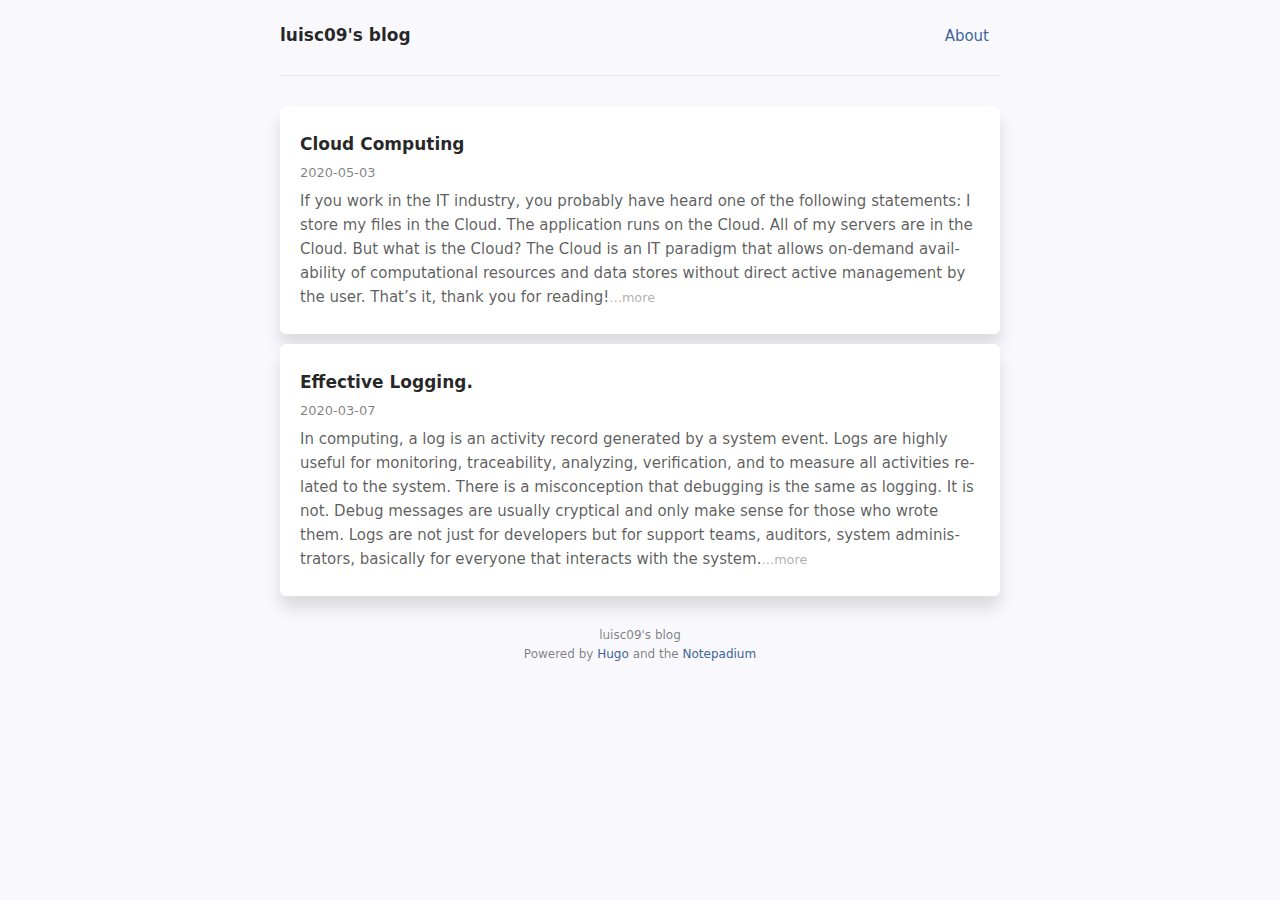
<file: index.html>
<!DOCTYPE html>
<html lang="en"><meta charset="utf-8"><meta name="generator" content="Hugo 0.69.2" /><meta name="viewport" content="width=device-width,initial-scale=1,viewport-fit=cover">
<meta name="color-scheme" content="light dark">
<meta name="supported-color-schemes" content="light dark"><title>luisc09&#39;s blog</title><link rel="stylesheet" href="/css/core.min.358edfdf6c9b3c5c47a7bae800bb6489aa815083d4acb85fbd42b348b951641ec4c915c4804bfb088b33f7e7358268c8.css" integrity="sha384-NY7f32ybPFxHp7roALtkiaqBUIPUrLhfvUKzSLlRZB7EyRXEgEv7CIsz9&#43;c1gmjI"><link rel="alternate" type="application/rss+xml" href="/index.xml" title="luisc09's blog" /><body>
    <div class="base-body"><section id="header" class="site header">
    <div class="header wrap"><span class="header left-side"><a class="site home" href="/"><span class="site name">luisc09's blog</span></a></span>
        <span class="header right-side"><div class="nav wrap"><nav class="nav"><a class="nav item" href="/about/">About</a></nav></div></span></div></section><div id="content"><ul class="note list"><li class="item"><a class="note" href="/post/cloud-computing/">
            <p class="note title">Cloud Computing</p><p class="note date">2020-05-03</p><p class="note content">If you work in the IT industry, you probably have heard one of the following statements:
 I store my files in the Cloud. The application runs on the Cloud. All of my servers are in the Cloud.  But what is the Cloud?
The Cloud is an IT paradigm that allows on-demand availability of computational resources and data stores without direct active management by the user.
That&rsquo;s it, thank you for reading!<span class="mldr">&mldr;more</span></p></a></li><li class="item"><a class="note" href="/post/effective-logging/">
            <p class="note title">Effective Logging.</p><p class="note date">2020-03-07</p><p class="note content">In computing, a log is an activity record generated by a system event. Logs are highly useful for monitoring, traceability, analyzing, verification, and to measure all activities related to the system.
There is a misconception that debugging is the same as logging. It is not. Debug messages are usually cryptical and only make sense for those who wrote them. Logs are not just for developers but for support teams, auditors, system administrators, basically for everyone that interacts with the system.<span class="mldr">&mldr;more</span></p></a></li></ul></div><section id="footer" class="footer"><div class="footer-wrap">
    <p class="copyright">luisc09's blog</p>
    <p class="powerby"><span>Powered by </span><a href="https://gohugo.io" 
        target="_blank">Hugo</a><span> and the </span><a href="https://themes.gohugo.io/hugo-notepadium/" 
        target="_blank">Notepadium</a></p>
</div></section></div>
</body>

</html>
</file>
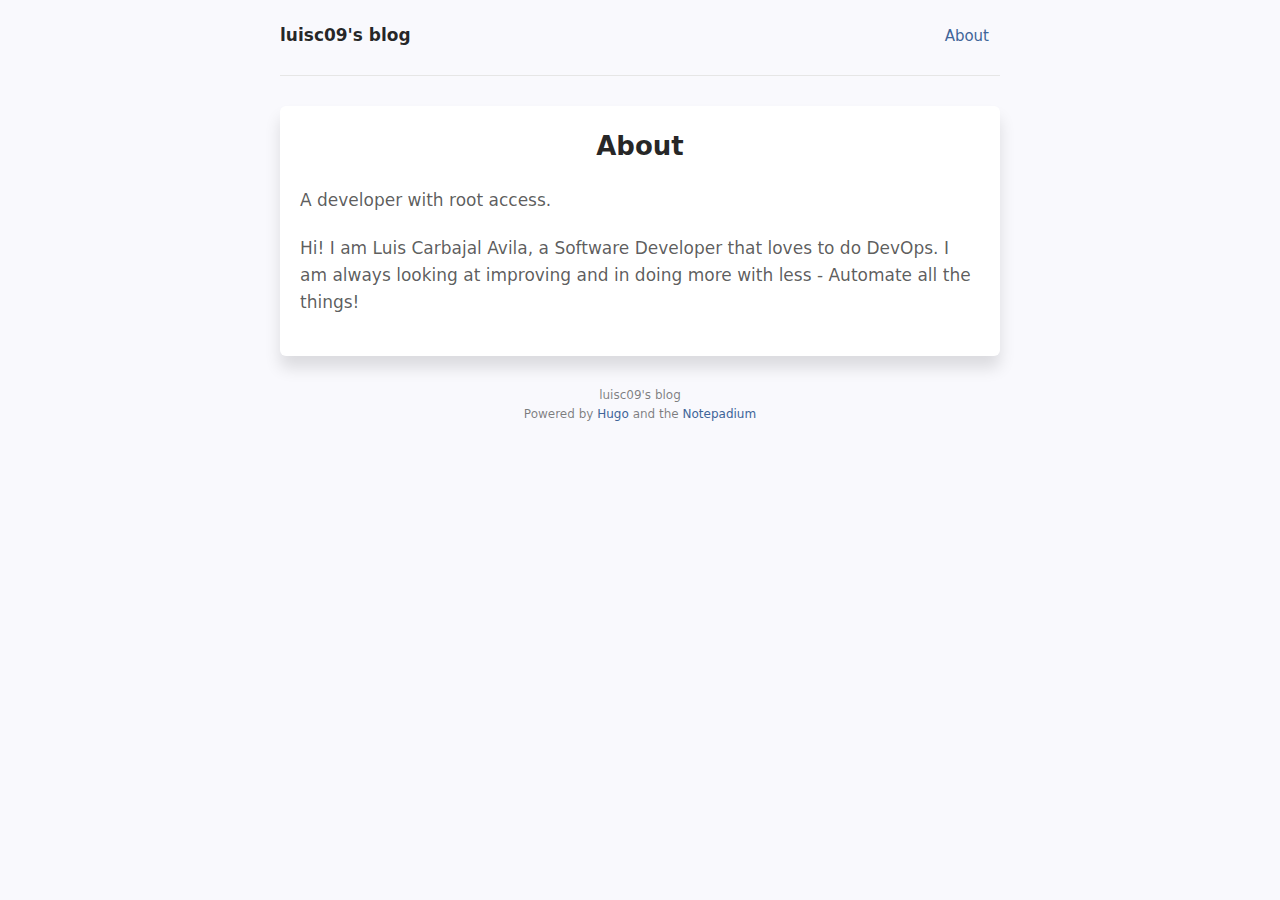
<file: about/index.html>
<!DOCTYPE html>
<html lang="en"><meta charset="utf-8"><meta name="generator" content="Hugo 0.69.2" /><meta name="viewport" content="width=device-width,initial-scale=1,viewport-fit=cover">
<meta name="color-scheme" content="light dark">
<meta name="supported-color-schemes" content="light dark"><title>About&nbsp;&ndash;&nbsp;luisc09&#39;s blog</title><link rel="stylesheet" href="/css/core.min.358edfdf6c9b3c5c47a7bae800bb6489aa815083d4acb85fbd42b348b951641ec4c915c4804bfb088b33f7e7358268c8.css" integrity="sha384-NY7f32ybPFxHp7roALtkiaqBUIPUrLhfvUKzSLlRZB7EyRXEgEv7CIsz9&#43;c1gmjI"><body>
    <div class="base-body"><section id="header" class="site header">
    <div class="header wrap"><span class="header left-side"><a class="site home" href="/"><span class="site name">luisc09's blog</span></a></span>
        <span class="header right-side"><div class="nav wrap"><nav class="nav"><a class="nav item" href="/about/">About</a></nav></div></span></div></section><div id="content"><div class="article-container"><section class="article header">
    <h1 class="article title">About</h1></section><article class="article markdown-body"><p>A developer with root access.</p>
<p>Hi! I am Luis Carbajal Avila, a Software Developer that loves to do DevOps. I am always looking at improving and in doing more with less - Automate all the things!</p>
</article></div></div><section id="footer" class="footer"><div class="footer-wrap">
    <p class="copyright">luisc09's blog</p>
    <p class="powerby"><span>Powered by </span><a href="https://gohugo.io" 
        target="_blank">Hugo</a><span> and the </span><a href="https://themes.gohugo.io/hugo-notepadium/" 
        target="_blank">Notepadium</a></p>
</div></section></div>
</body>

</html>
</file>
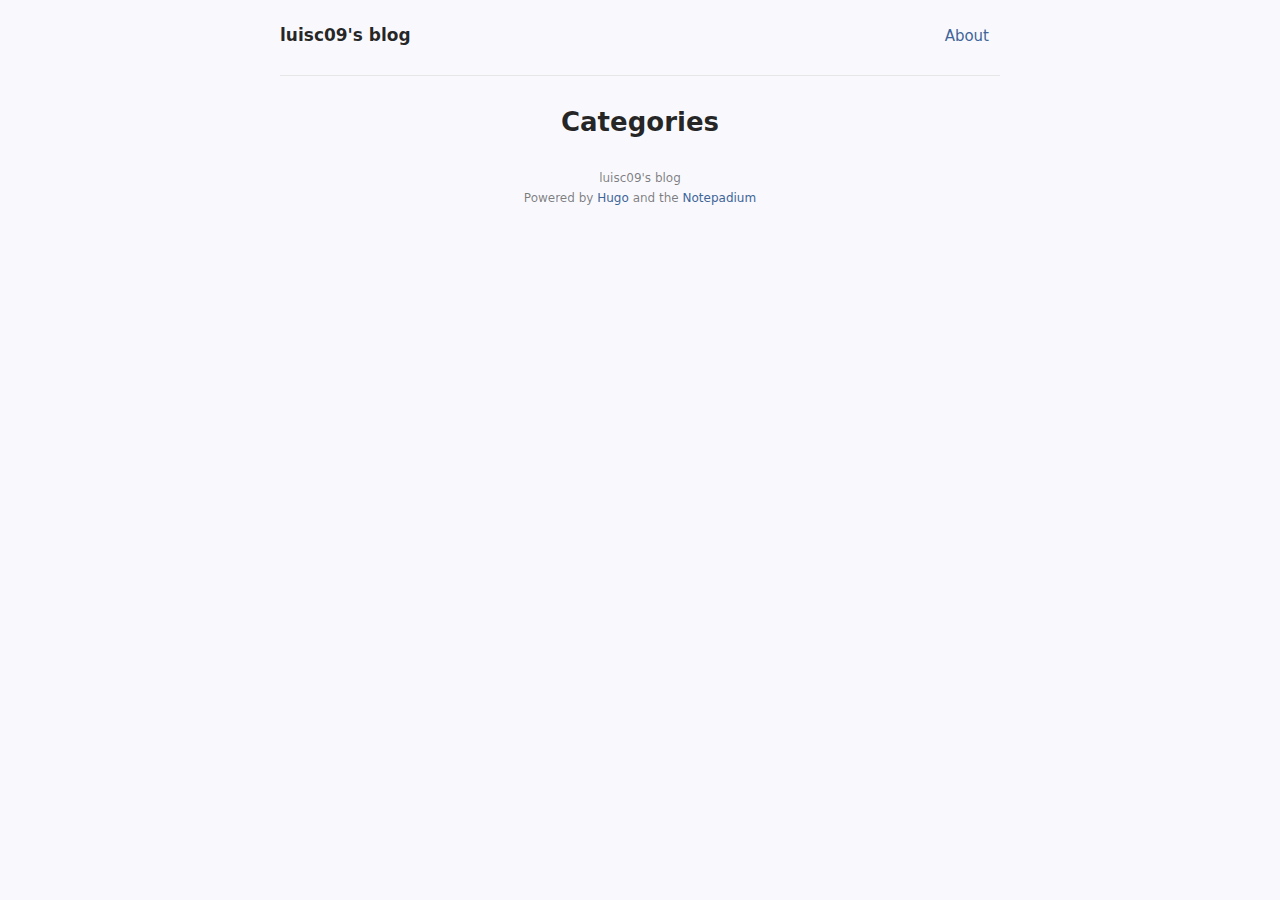
<file: categories/index.html>
<!DOCTYPE html>
<html lang="en"><meta charset="utf-8"><meta name="generator" content="Hugo 0.69.2" /><meta name="viewport" content="width=device-width,initial-scale=1,viewport-fit=cover">
<meta name="color-scheme" content="light dark">
<meta name="supported-color-schemes" content="light dark"><title>Categories&nbsp;&ndash;&nbsp;luisc09&#39;s blog</title><link rel="stylesheet" href="/css/core.min.358edfdf6c9b3c5c47a7bae800bb6489aa815083d4acb85fbd42b348b951641ec4c915c4804bfb088b33f7e7358268c8.css" integrity="sha384-NY7f32ybPFxHp7roALtkiaqBUIPUrLhfvUKzSLlRZB7EyRXEgEv7CIsz9&#43;c1gmjI"><link rel="alternate" type="application/rss+xml" href="/categories/index.xml" title="luisc09's blog" /><body>
    <div class="base-body"><section id="header" class="site header">
    <div class="header wrap"><span class="header left-side"><a class="site home" href="/"><span class="site name">luisc09's blog</span></a></span>
        <span class="header right-side"><div class="nav wrap"><nav class="nav"><a class="nav item" href="/about/">About</a></nav></div></span></div></section><div id="content"><section class="article header"><h1>Categories</h1></section></div><section id="footer" class="footer"><div class="footer-wrap">
    <p class="copyright">luisc09's blog</p>
    <p class="powerby"><span>Powered by </span><a href="https://gohugo.io" 
        target="_blank">Hugo</a><span> and the </span><a href="https://themes.gohugo.io/hugo-notepadium/" 
        target="_blank">Notepadium</a></p>
</div></section></div>
</body>

</html>
</file>
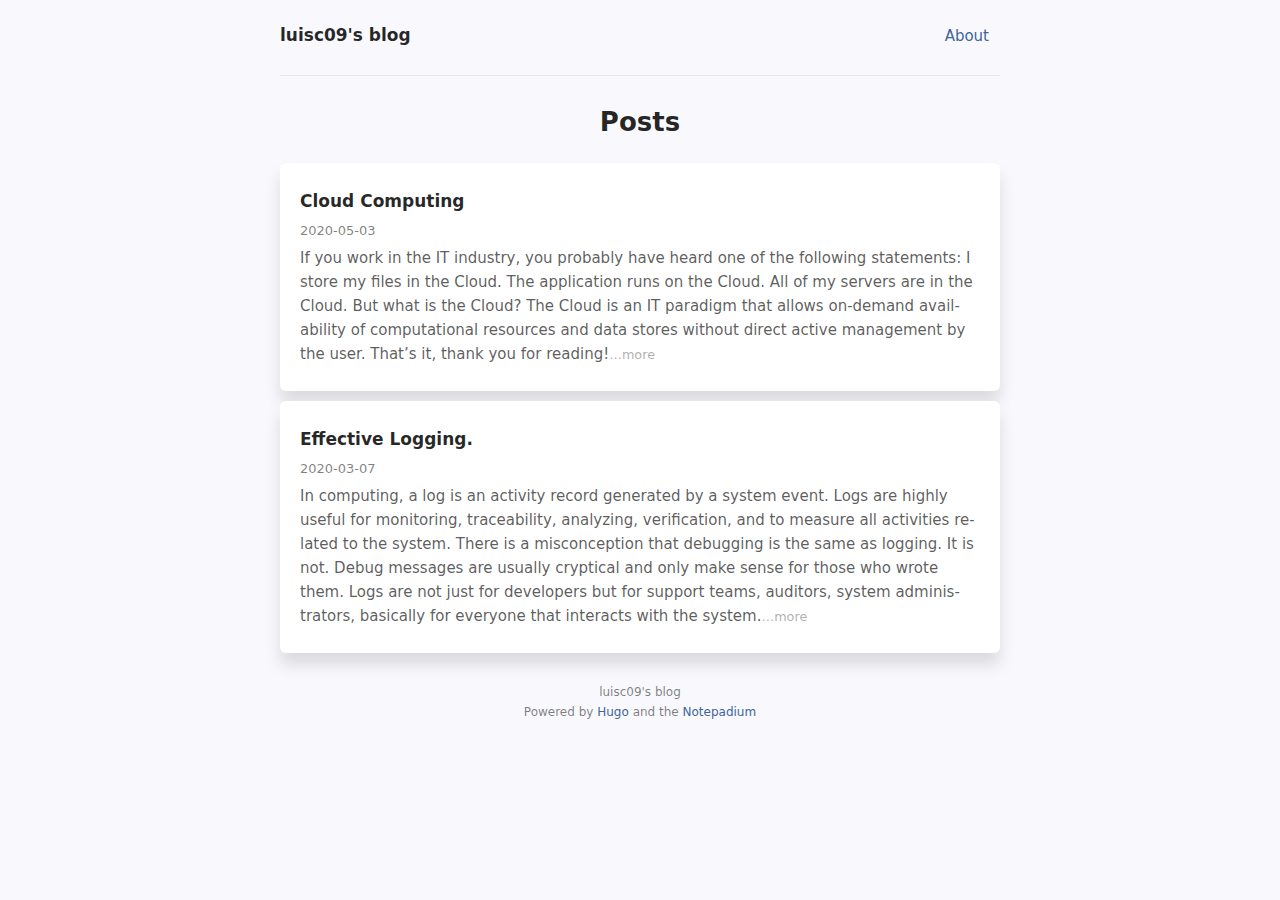
<file: post/index.html>
<!DOCTYPE html>
<html lang="en"><meta charset="utf-8"><meta name="generator" content="Hugo 0.69.2" /><meta name="viewport" content="width=device-width,initial-scale=1,viewport-fit=cover">
<meta name="color-scheme" content="light dark">
<meta name="supported-color-schemes" content="light dark"><title>Posts&nbsp;&ndash;&nbsp;luisc09&#39;s blog</title><link rel="stylesheet" href="/css/core.min.358edfdf6c9b3c5c47a7bae800bb6489aa815083d4acb85fbd42b348b951641ec4c915c4804bfb088b33f7e7358268c8.css" integrity="sha384-NY7f32ybPFxHp7roALtkiaqBUIPUrLhfvUKzSLlRZB7EyRXEgEv7CIsz9&#43;c1gmjI"><link rel="alternate" type="application/rss+xml" href="/post/index.xml" title="luisc09's blog" /><body>
    <div class="base-body"><section id="header" class="site header">
    <div class="header wrap"><span class="header left-side"><a class="site home" href="/"><span class="site name">luisc09's blog</span></a></span>
        <span class="header right-side"><div class="nav wrap"><nav class="nav"><a class="nav item" href="/about/">About</a></nav></div></span></div></section><div id="content"><section class="article header"><h1>Posts</h1></section><ul class="note list"><li class="item"><a class="note" href="/post/cloud-computing/">
            <p class="note title">Cloud Computing</p><p class="note date">2020-05-03</p><p class="note content">If you work in the IT industry, you probably have heard one of the following statements:
 I store my files in the Cloud. The application runs on the Cloud. All of my servers are in the Cloud.  But what is the Cloud?
The Cloud is an IT paradigm that allows on-demand availability of computational resources and data stores without direct active management by the user.
That&rsquo;s it, thank you for reading!<span class="mldr">&mldr;more</span></p></a></li><li class="item"><a class="note" href="/post/effective-logging/">
            <p class="note title">Effective Logging.</p><p class="note date">2020-03-07</p><p class="note content">In computing, a log is an activity record generated by a system event. Logs are highly useful for monitoring, traceability, analyzing, verification, and to measure all activities related to the system.
There is a misconception that debugging is the same as logging. It is not. Debug messages are usually cryptical and only make sense for those who wrote them. Logs are not just for developers but for support teams, auditors, system administrators, basically for everyone that interacts with the system.<span class="mldr">&mldr;more</span></p></a></li></ul></div><section id="footer" class="footer"><div class="footer-wrap">
    <p class="copyright">luisc09's blog</p>
    <p class="powerby"><span>Powered by </span><a href="https://gohugo.io" 
        target="_blank">Hugo</a><span> and the </span><a href="https://themes.gohugo.io/hugo-notepadium/" 
        target="_blank">Notepadium</a></p>
</div></section></div>
</body>

</html>
</file>
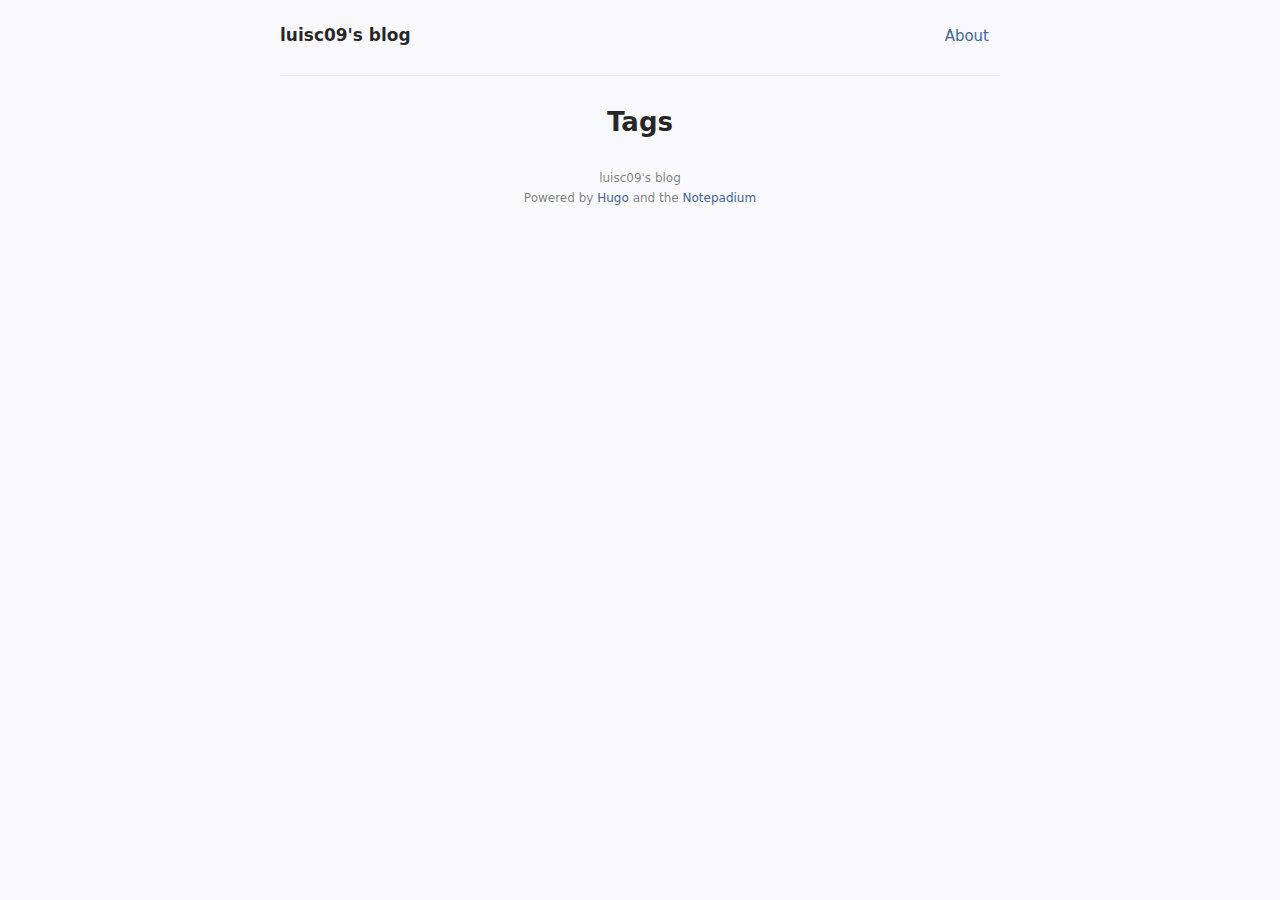
<file: tags/index.html>
<!DOCTYPE html>
<html lang="en"><meta charset="utf-8"><meta name="generator" content="Hugo 0.69.2" /><meta name="viewport" content="width=device-width,initial-scale=1,viewport-fit=cover">
<meta name="color-scheme" content="light dark">
<meta name="supported-color-schemes" content="light dark"><title>Tags&nbsp;&ndash;&nbsp;luisc09&#39;s blog</title><link rel="stylesheet" href="/css/core.min.358edfdf6c9b3c5c47a7bae800bb6489aa815083d4acb85fbd42b348b951641ec4c915c4804bfb088b33f7e7358268c8.css" integrity="sha384-NY7f32ybPFxHp7roALtkiaqBUIPUrLhfvUKzSLlRZB7EyRXEgEv7CIsz9&#43;c1gmjI"><link rel="alternate" type="application/rss+xml" href="/tags/index.xml" title="luisc09's blog" /><body>
    <div class="base-body"><section id="header" class="site header">
    <div class="header wrap"><span class="header left-side"><a class="site home" href="/"><span class="site name">luisc09's blog</span></a></span>
        <span class="header right-side"><div class="nav wrap"><nav class="nav"><a class="nav item" href="/about/">About</a></nav></div></span></div></section><div id="content"><section class="article header"><h1>Tags</h1></section></div><section id="footer" class="footer"><div class="footer-wrap">
    <p class="copyright">luisc09's blog</p>
    <p class="powerby"><span>Powered by </span><a href="https://gohugo.io" 
        target="_blank">Hugo</a><span> and the </span><a href="https://themes.gohugo.io/hugo-notepadium/" 
        target="_blank">Notepadium</a></p>
</div></section></div>
</body>

</html>
</file>
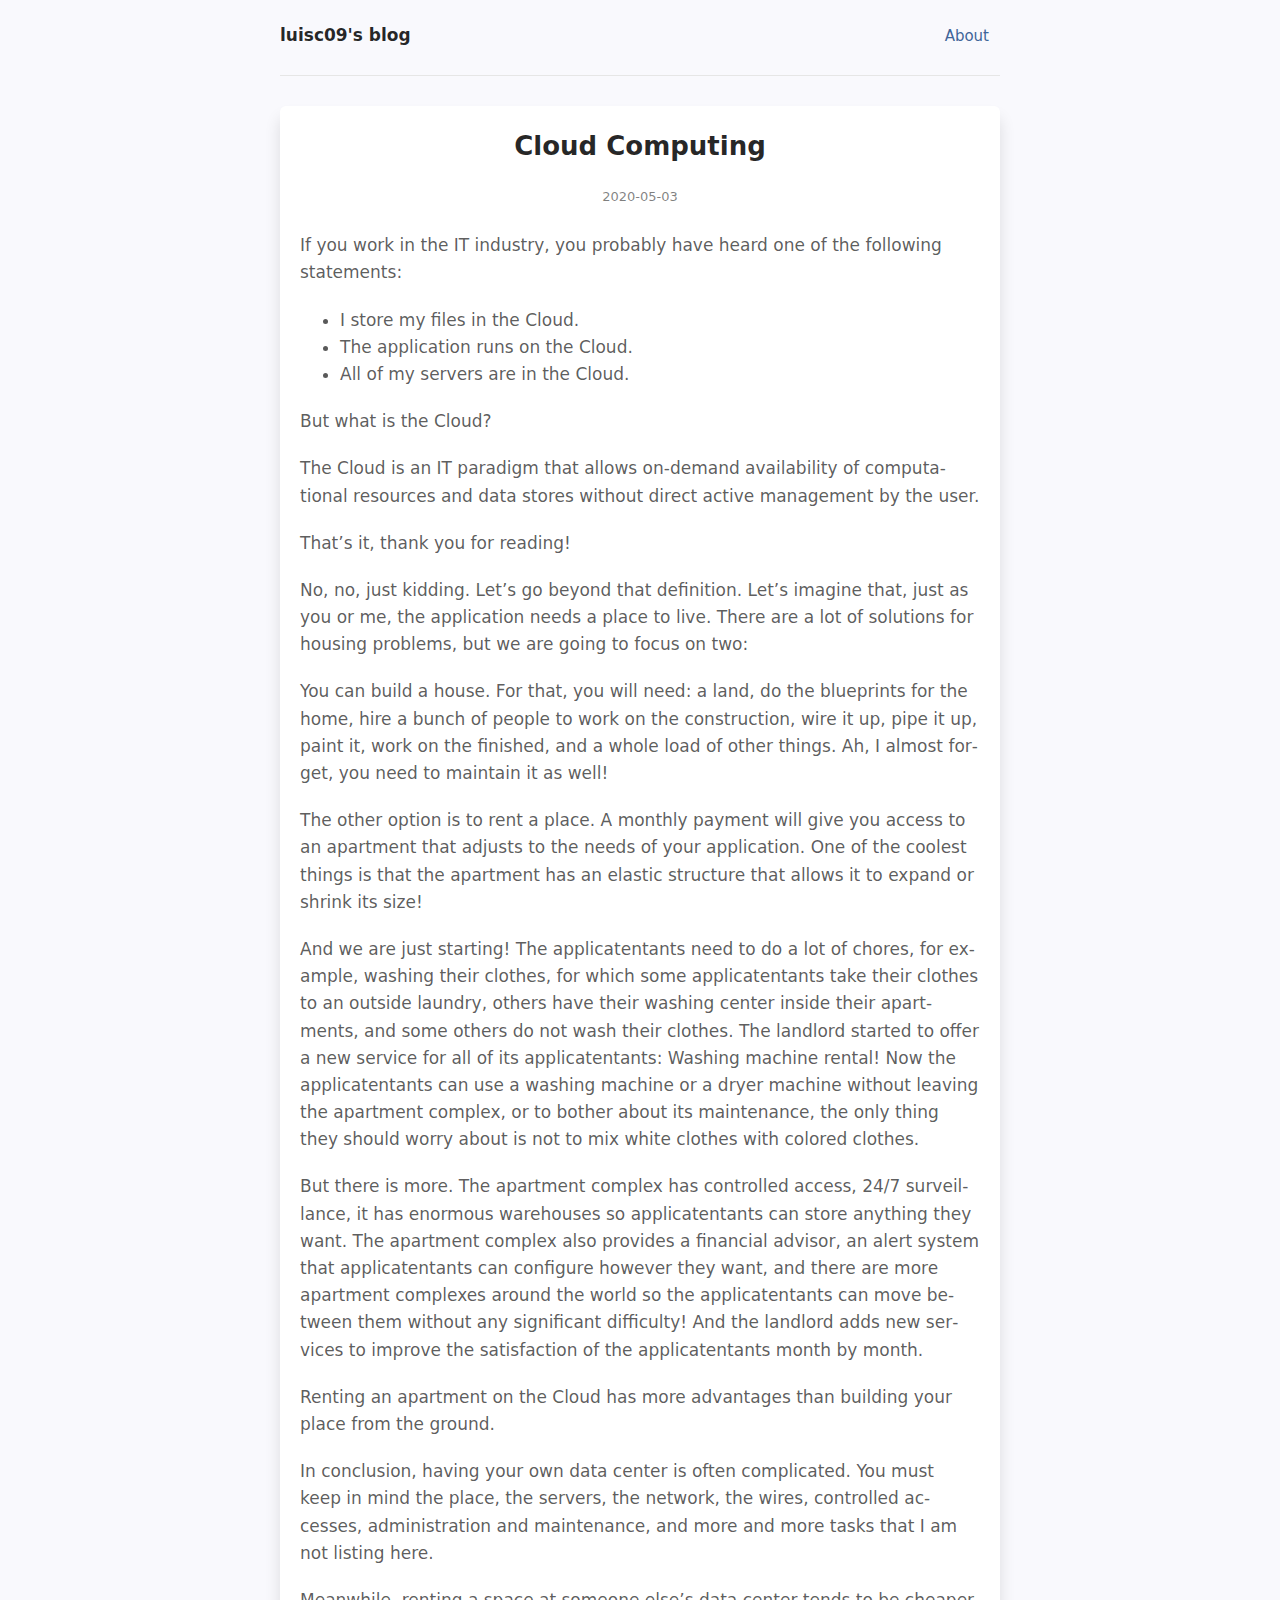
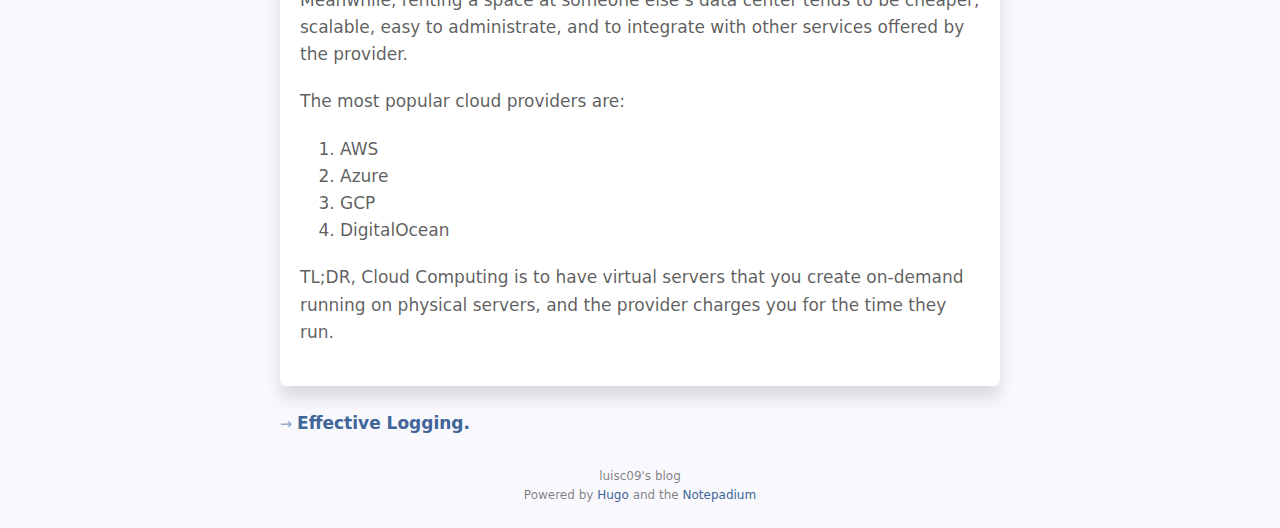
<file: post/cloud-computing/index.html>
<!DOCTYPE html>
<html lang="en"><meta charset="utf-8"><meta name="generator" content="Hugo 0.69.2" /><meta name="viewport" content="width=device-width,initial-scale=1,viewport-fit=cover">
<meta name="color-scheme" content="light dark">
<meta name="supported-color-schemes" content="light dark"><title>Cloud Computing&nbsp;&ndash;&nbsp;luisc09&#39;s blog</title><link rel="stylesheet" href="/css/core.min.358edfdf6c9b3c5c47a7bae800bb6489aa815083d4acb85fbd42b348b951641ec4c915c4804bfb088b33f7e7358268c8.css" integrity="sha384-NY7f32ybPFxHp7roALtkiaqBUIPUrLhfvUKzSLlRZB7EyRXEgEv7CIsz9&#43;c1gmjI"><body>
    <div class="base-body"><section id="header" class="site header">
    <div class="header wrap"><span class="header left-side"><a class="site home" href="/"><span class="site name">luisc09's blog</span></a></span>
        <span class="header right-side"><div class="nav wrap"><nav class="nav"><a class="nav item" href="/about/">About</a></nav></div></span></div></section><div id="content"><div class="article-container"><section class="article header">
    <h1 class="article title">Cloud Computing</h1><p class="article date">2020-05-03</p></section><article class="article markdown-body"><p>If you work in the IT industry, you probably have heard one of the following statements:</p>
<ul>
<li>I store my files in the Cloud.</li>
<li>The application runs on the Cloud.</li>
<li>All of my servers are in the Cloud.</li>
</ul>
<p>But what is the Cloud?</p>
<p>The Cloud is an IT paradigm that allows on-demand availability of computational resources and data stores without direct active management by the user.</p>
<p>That&rsquo;s it, thank you for reading!</p>
<p>No, no, just kidding. Let&rsquo;s go beyond that definition. Let&rsquo;s imagine that, just as you or me, the application needs a place to live. There are a lot of solutions for housing problems, but we are going to focus on two:</p>
<p>You can build a house. For that, you will need: a land, do the blueprints for the home, hire a bunch of people to work on the construction, wire it up, pipe it up, paint it, work on the finished, and a whole load of other things. Ah, I almost forget, you need to maintain it as well!</p>
<p>The other option is to rent a place. A monthly payment will give you access to an apartment that adjusts to the needs of your application. One of the coolest things is that the apartment has an elastic structure that allows it to expand or shrink its size!</p>
<p>And we are just starting! The applicatentants need to do a lot of chores, for example, washing their clothes, for which some applicatentants take their clothes to an outside laundry, others have their washing center inside their apartments, and some others do not wash their clothes. The landlord started to offer a new service for all of its applicatentants: Washing machine rental! Now the applicatentants can use a washing machine or a dryer machine without leaving the apartment complex, or to bother about its maintenance, the only thing they should worry about is not to mix white clothes with colored clothes.</p>
<p>But there is more. The apartment complex has controlled access, 24/7 surveillance, it has enormous warehouses so applicatentants can store anything they want. The apartment complex also provides a financial advisor, an alert system that applicatentants can configure however they want, and there are more apartment complexes around the world so the applicatentants can move between them without any significant difficulty! And the landlord adds new services to improve the satisfaction of the applicatentants month by month.</p>
<p>Renting an apartment on the Cloud has more advantages than building your place from the ground.</p>
<p>In conclusion, having your own data center is often complicated. You must keep in mind the place, the servers, the network, the wires, controlled accesses, administration and maintenance, and more and more tasks that I am not listing here.</p>
<p>Meanwhile, renting a space at someone else&rsquo;s data center tends to be cheaper, scalable, easy to administrate, and to integrate with other services offered by the provider.</p>
<p>The most popular cloud providers are:</p>
<ol>
<li>AWS</li>
<li>Azure</li>
<li>GCP</li>
<li>DigitalOcean</li>
</ol>
<p>TL;DR, Cloud Computing is to have virtual servers that you create on-demand running on physical servers, and the provider charges you for the time they run.</p>
</article></div><section class="article navigation"><p><a class="link" href="/post/effective-logging/"><span class="li">&rarr;</span>Effective Logging.</a></p></section></div><section id="footer" class="footer"><div class="footer-wrap">
    <p class="copyright">luisc09's blog</p>
    <p class="powerby"><span>Powered by </span><a href="https://gohugo.io" 
        target="_blank">Hugo</a><span> and the </span><a href="https://themes.gohugo.io/hugo-notepadium/" 
        target="_blank">Notepadium</a></p>
</div></section></div>
</body>

</html>
</file>
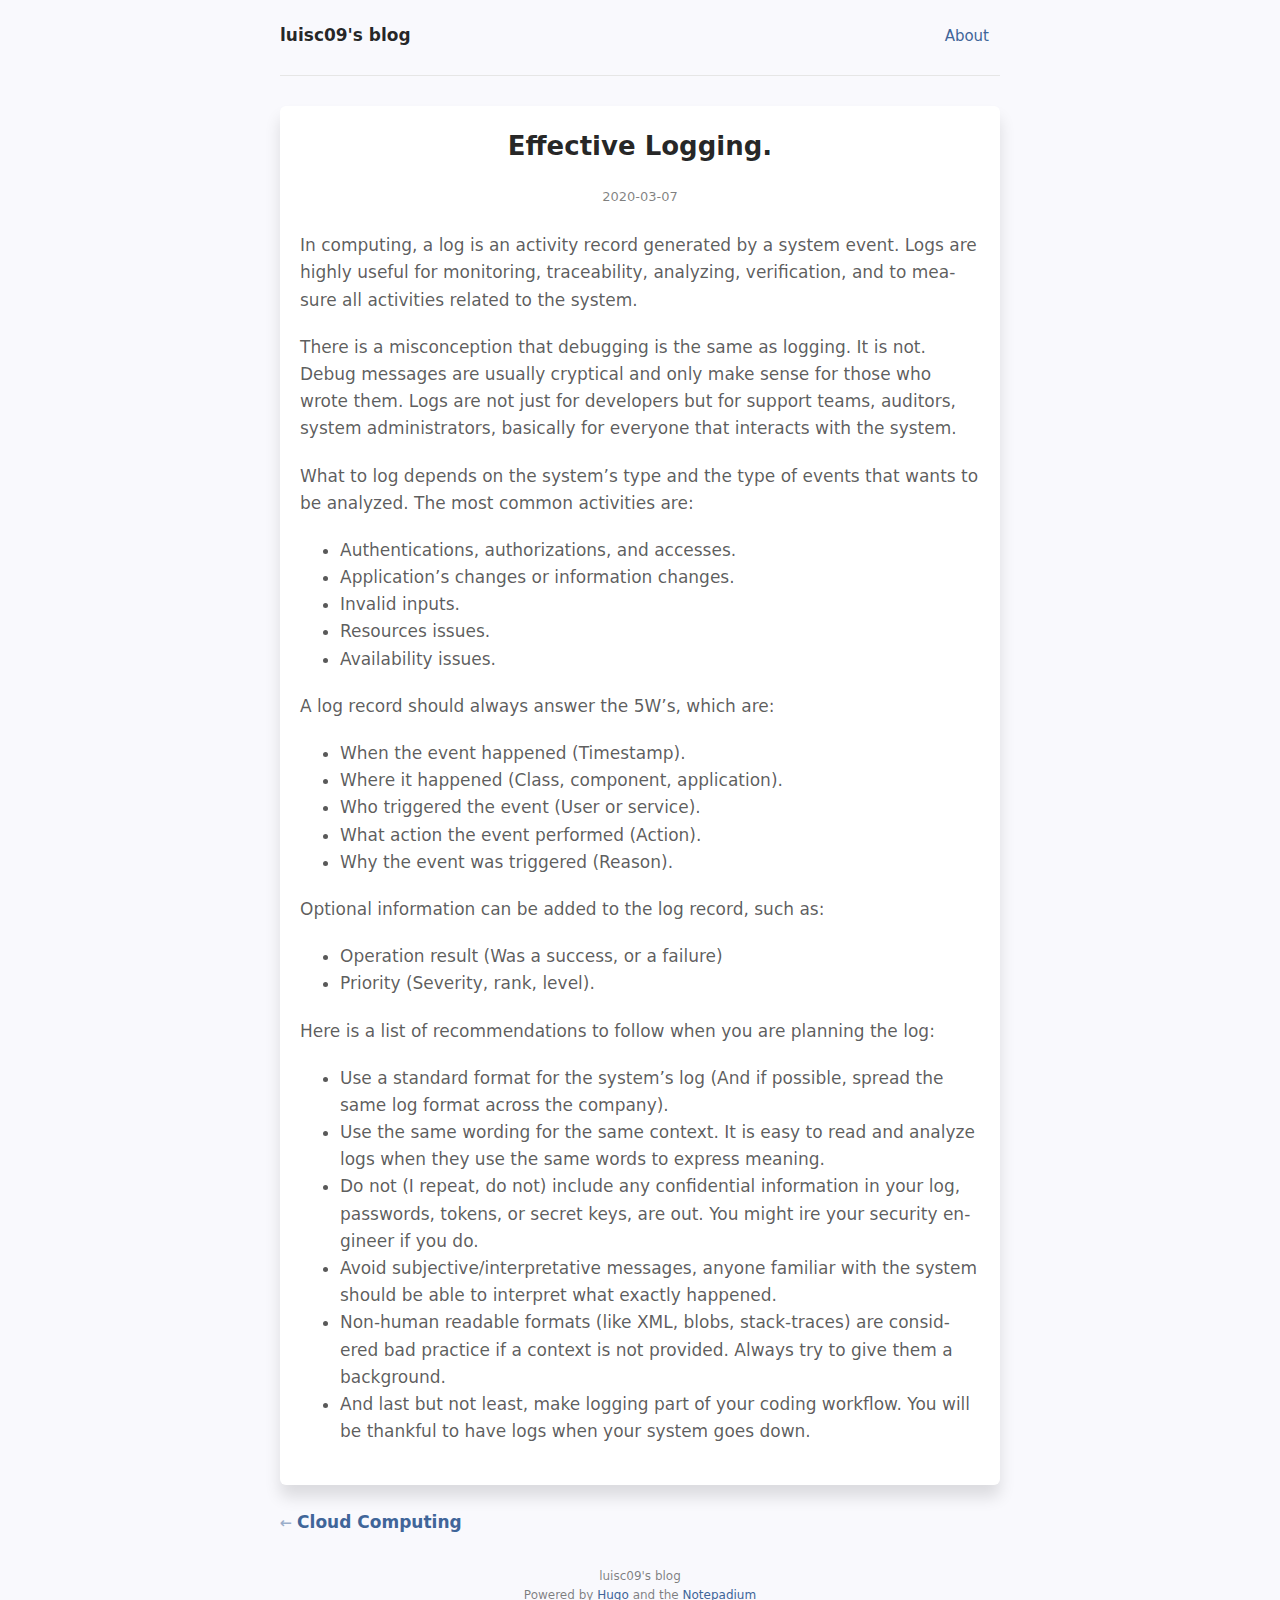
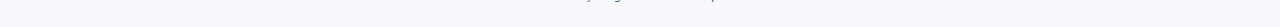
<file: post/effective-logging/index.html>
<!DOCTYPE html>
<html lang="en"><meta charset="utf-8"><meta name="generator" content="Hugo 0.69.2" /><meta name="viewport" content="width=device-width,initial-scale=1,viewport-fit=cover">
<meta name="color-scheme" content="light dark">
<meta name="supported-color-schemes" content="light dark"><title>Effective Logging.&nbsp;&ndash;&nbsp;luisc09&#39;s blog</title><link rel="stylesheet" href="/css/core.min.358edfdf6c9b3c5c47a7bae800bb6489aa815083d4acb85fbd42b348b951641ec4c915c4804bfb088b33f7e7358268c8.css" integrity="sha384-NY7f32ybPFxHp7roALtkiaqBUIPUrLhfvUKzSLlRZB7EyRXEgEv7CIsz9&#43;c1gmjI"><body>
    <div class="base-body"><section id="header" class="site header">
    <div class="header wrap"><span class="header left-side"><a class="site home" href="/"><span class="site name">luisc09's blog</span></a></span>
        <span class="header right-side"><div class="nav wrap"><nav class="nav"><a class="nav item" href="/about/">About</a></nav></div></span></div></section><div id="content"><div class="article-container"><section class="article header">
    <h1 class="article title">Effective Logging.</h1><p class="article date">2020-03-07</p></section><article class="article markdown-body"><p>In computing, a log is an activity record generated by a system event. Logs are highly useful for monitoring, traceability, analyzing, verification, and to measure all activities related to the system.</p>
<p>There is a misconception that debugging is the same as logging. It is not. Debug messages are usually cryptical and only make sense for those who wrote them. Logs are not just for developers but for support teams, auditors, system administrators, basically for everyone that interacts with the system.</p>
<p>What to log depends on the system&rsquo;s type and the type of events that wants to be analyzed. The most common activities are:</p>
<ul>
<li>Authentications, authorizations, and accesses.</li>
<li>Application&rsquo;s changes or information changes.</li>
<li>Invalid inputs.</li>
<li>Resources issues.</li>
<li>Availability issues.</li>
</ul>
<p>A log record should always answer the 5W&rsquo;s, which are:</p>
<ul>
<li>When the event happened (Timestamp).</li>
<li>Where it happened (Class, component, application).</li>
<li>Who triggered the event (User or service).</li>
<li>What action the event performed (Action).</li>
<li>Why the event was triggered (Reason).</li>
</ul>
<p>Optional information can be added to the log record, such as:</p>
<ul>
<li>Operation result (Was a success, or a failure)</li>
<li>Priority (Severity, rank, level).</li>
</ul>
<p>Here is a list of recommendations to follow when you are planning the log:</p>
<ul>
<li>
<p>Use a standard format for the system&rsquo;s log (And if possible, spread the same log format across the company).</p>
</li>
<li>
<p>Use the same wording for the same context. It is easy to read and analyze logs when they use the same words to express meaning.</p>
</li>
<li>
<p>Do not (I repeat, do not) include any confidential information in your log, passwords, tokens, or secret keys, are out. You might ire your security engineer if you do.</p>
</li>
<li>
<p>Avoid subjective/interpretative messages, anyone familiar with the system should be able to interpret what exactly happened.</p>
</li>
<li>
<p>Non-human readable formats (like XML, blobs, stack-traces) are considered bad practice if a context is not provided. Always try to give them a background.</p>
</li>
<li>
<p>And last but not least, make logging part of your coding workflow. You will be thankful to have logs when your system goes down.</p>
</li>
</ul>
</article></div><section class="article navigation"><p><a class="link" href="/post/cloud-computing/"><span class="li">&larr;</span>Cloud Computing</a></p></section></div><section id="footer" class="footer"><div class="footer-wrap">
    <p class="copyright">luisc09's blog</p>
    <p class="powerby"><span>Powered by </span><a href="https://gohugo.io" 
        target="_blank">Hugo</a><span> and the </span><a href="https://themes.gohugo.io/hugo-notepadium/" 
        target="_blank">Notepadium</a></p>
</div></section></div>
</body>

</html>
</file>
<file: css/core.min.358edfdf6c9b3c5c47a7bae800bb6489aa815083d4acb85fbd42b348b951641ec4c915c4804bfb088b33f7e7358268c8.css>
*,*::before,*::after{box-sizing:inherit;-webkit-box-sizing:inherit;-moz-box-sizing:inherit}html{box-sizing:border-box;-webkit-box-sizing:border-box;-moz-box-sizing:border-box;font-weight:400;font-size:17px;line-height:1.2}body{margin:0;-webkit-overflow-scrolling:touch;text-size-adjust:100%;-webkit-text-size-adjust:100%;-moz-text-size-adjust:100%;-ms-text-size-adjust:100%}p{margin:0;margin-block-start:0;margin-block-end:0;margin-inline-start:0;margin-inline-end:0}hr{margin:0;margin-block-start:0;margin-block-end:0;margin-inline-start:0;margin-inline-end:0;-webkit-margin-before:0;-webkit-margin-after:0;-webkit-margin-start:0;-webkit-margin-end:0;border-top-style:inset;border-top-width:1px;border-right:none;border-bottom:none;border-left:none}ol,ul{margin:0;padding:0;margin-block-start:0;margin-block-end:0;margin-inline-start:0;margin-inline-end:0;padding-inline-start:0;-webkit-margin-before:0;-webkit-margin-after:0;-webkit-margin-start:0;-webkit-margin-end:0;-webkit-padding-start:0}dl{margin:0;margin-block-start:0;margin-block-end:0;margin-inline-start:0;margin-inline-end:0;-webkit-margin-before:0;-webkit-margin-after:0;-webkit-margin-start:0;-webkit-margin-end:0}dd{margin-left:0;margin-inline-start:0;-webkit-margin-start:0}table{line-height:inherit;font-weight:400;font-size:inherit}th{font-weight:700}tt,code,kbd,samp,pre{font-family:monospace}pre{margin:0;white-space:pre;word-break:normal;word-wrap:normal}blockquote{margin:0;margin-block-start:0;margin-block-end:0;margin-inline-start:0;margin-inline-end:0}h1,h2,h3,h4,h5,h6{margin:0;margin-block-start:0;margin-block-end:0;margin-inline-start:0;margin-inline-end:0;font-weight:700}strong,b{font-weight:700}mark{color:currentColor;background-color:#ff0}svg,img{max-width:100%;border:none}:root{color-scheme:light dark;supported-color-schemes:light dark}html{font-family:system-ui,-apple-system,BlinkMacSystemFont,microsoft yahei,segoe ui,Ubuntu,Roboto,Oxygen,Cantarell,fira sans,droid sans,helvetica neue,Helvetica,Arial,Verdana,lucida grande,sans-serif,apple color emoji,segoe ui emoji;font-size:17px;font-weight:400;line-height:1.6}body{display:block;color:rgba(0,0,0,.85);background-color:#f9f9fd;word-break:normal;word-wrap:break-word;hyphens:auto;-webkit-hyphens:auto;-ms-hyphens:auto;-moz-hyphens:auto;padding-top:constant(safe-area-inset-top);padding-right:constant(safe-area-inset-right);padding-bottom:constant(safe-area-inset-bottom);padding-left:constant(safe-area-inset-left);padding-top:env(safe-area-inset-top);padding-right:env(safe-area-inset-right);padding-bottom:env(safe-area-inset-bottom);padding-left:env(safe-area-inset-left)}h1,h2,h3,h4,h5,h6{font-weight:700;line-height:1.3}h1{font-size:26px}h2{font-size:24px}h3{font-size:22px}h4{font-size:20px}h5{font-size:18px}h6{font-size:16px}blockquote,q{quotes:none;margin:0}mark,::selection{background-color:rgba(12,242,143,.2)}mark{padding-left:.15em;padding-right:.15em;border-radius:3px}code,tt,kbd,samp{font-family:Menlo,Consolas,liberation mono,monospace;font-weight:400;font-size:85%}pre{display:block;line-height:1.45;text-align:left;font-size:12px;margin:0;padding:6px 16px;background-color:#f9fafa;border-radius:6px;border:1px solid #e6e6e6;-o-tab-size:4;-moz-tab-size:4;tab-size:4;overflow:auto}code,kbd,tt,samp{color:#c41a16}pre code,pre kbd,pre tt,pre samp{display:inline;font-size:inherit;color:inherit;background-color:transparent}table{border-spacing:0;border-collapse:collapse}td,th{padding:0}a{color:#406599;text-decoration:none;-webkit-tap-highlight-color:transparent;-webkit-text-decoration-skip:objects;-moz-text-decoration-skip:objects;text-decoration-skip:objects}a:hover{text-decoration:underline}del{opacity:.5}abbr,acronym{cursor:help}.image-container,.image-container .link,.image-container .caption{display:block}.image-container{text-align:center}.image-container .link{line-height:1}.image-container .caption{line-height:1.5}.image-container .title{display:inline-block;opacity:.65;font-size:15px;text-align:initial;min-height:22px;padding:10px 5px}.base-body{display:block;margin:-1px auto;max-width:780px;border-top:1px solid transparent;border-bottom:1px solid transparent;overflow:hidden}.site.header{padding-top:20px;padding-bottom:20px;min-height:64px;margin-bottom:30px;border-bottom:1px solid #e6e6e6}.header.wrap{text-align:justify;font-size:1px}.header.wrap::after{display:inline-block;content:"";width:100%}.header.wrap,.nav.wrap{margin-top:-5px}.header.wrap>*,.nav.wrap>*{margin-top:5px}.header.left-side,.header.right-side{display:inline-block;font-size:17px;text-align:initial}.site.home:hover{opacity:.5;text-decoration:none}.site.logo{height:42px;border-radius:3px;vertical-align:middle;margin-right:8px}.site.name{color:rgba(0,0,0,.85)}.site.slogan{font-size:15px;line-height:1.5;text-align:center;margin-top:20px}.site.slogan .title{display:inline-block;text-align:initial;color:rgba(0,0,0,.5);min-height:22px}.nav.item{display:inline-block;font-size:15px;line-height:1;padding:4px 6px;margin:5px 5px 5px 0;border-radius:20px}.footer{font-size:12px;color:rgba(0,0,0,.5);margin-top:30px;margin-bottom:20px}.footer-wrap{display:block;text-align:center}.date{font-size:13px}.langs{display:inline-block;list-style:none;font-size:15px}.lang{margin-left:10px}.note.list{margin:0;padding:0;list-style:none}.note.list .item{width:100%;margin:5px 0 10px;background-color:#fff}.note.list .item>a:hover,.nav.item:hover{opacity:.5;text-decoration:none}.tag:hover,.category:hover{opacity:.5;text-decoration:none}.note{color:rgba(0,0,0,.85);display:block;text-decoration:none}.note:hover{text-decoration:none}.note.title,.site.name{font-size:17px;font-weight:700}.note.date{color:rgba(0,0,0,.5)}.note.content{font-size:15px}.mldr{opacity:.5;font-size:85%}.note.title,.note.date,.note.content,.note.imgs,.note.labels{margin:5px 0}.note.imgs{display:block;border:0 solid transparent;line-height:1}.note.imgs .img{object-fit:cover;height:80px;min-width:80px;max-width:120px;border-radius:4px;border:1px solid #e6e6e6;margin:5px 0 0 5px}.cover{width:100%}.article.header{text-align:center;margin-top:4px;margin-bottom:24px}.article.date{color:rgba(0,0,0,.5);margin-top:24px}.tag,.category{display:inline-block;font-size:13px;line-height:1;padding:4px 6px;margin:5px 5px 5px 0;border-radius:20px;border:1px solid #e6e6e6}.tag{color:#c41a16}.category{color:#fff;background-color:#eb7350}.article.labels,.article.license,.article.navigation,.article.discussion{margin-top:24px}.article.discussion{border-top:1px dashed #e6e6e6;border-bottom:1px dashed #e6e6e6}.article.navigation p{margin:0}.article.navigation p+p{margin-top:5px}.article.navigation .link{font-weight:700}.article.navigation .li{display:inline-block;font-size:85%;opacity:.5;margin-right:5px}.article.license{font-size:15px;text-align:center}.pagination{display:block;text-align:center;margin:30px 0}.pagination ul{display:inline-block;list-style:none;font-weight:700;padding:0;margin:0}.pagination ul li{display:inline}.pagination ul li a{color:#406599;float:left;padding:8px 16px;text-decoration:none}.pagination ul li a.active{background-color:#406599;color:#fff}.pagination ul li a:hover:not(.active){background-color:rgba(0,122,255,.5)}.note.content,.article.markdown-body{color:rgba(0,0,0,.65)}.note.list .item,.article-container{padding:20px;border-radius:6px;box-shadow:0 12px 16px 0 rgba(0,0,0,.12)}@media(max-width:500px){.note.list .item,.article-container{border-radius:0;box-shadow:none}.note.list,.article-container{margin-left:-20px;margin-right:-20px}}.article-container{background-color:#fff}.article.markdown-body{display:block;margin-top:20px;margin-bottom:20px}.article.markdown-body h1,.article.markdown-body h2,.article.markdown-body h3,.article.markdown-body h4,.article.markdown-body h5,.article.markdown-body h6{color:rgba(0,0,0,.8);margin-top:24px;margin-bottom:20px}.article.markdown-body h1,.article.markdown-body h2{padding-bottom:.3em;border-bottom:1px solid #e6e6e6}.article.markdown-body img{-ms-transform:scale(1);-ms-transition:transform .25s ease-in-out 0s;-moz-transform:scale(1);-moz-transition:transform .25s ease-in-out 0s;-webkit-transform:scale(1);-webkit-transition:transform .25s ease-in-out 0s;transform:scale(1);transition:transform .25s ease-in-out 0s}.article.markdown-body img:hover{-ms-transform:scale(1.04);-ms-transition:transform .25s ease-in-out 0s;-moz-transform:scale(1.04);-moz-transition:transform .25s ease-in-out 0s;-webkit-transform:scale(1.04);-webkit-transition:transform .25s ease-in-out 0s;transform:scale(1.04);transition:transform .25s ease-in-out 0s}.article.markdown-body blockquote,.article.markdown-body q{opacity:.85}.article.markdown-body blockquote{padding:.95em;border-radius:6px;border-left:6px solid #fee450;background-color:#fbf8e8}.article.markdown-body q::before,.article.markdown-body q::after{opacity:.6}.article.markdown-body q::before{content:"\275D"}.article.markdown-body q::after{content:"\275E"}.article.markdown-body ol,.article.markdown-body ul{margin-bottom:20px;margin-block-end:20px;-webkit-margin-after:20px;padding-inline-start:40px;-webkit-padding-start:40px;padding-left:40px}.article.markdown-body hr{opacity:.4;border-top-style:dashed;border-top-color:inherit}.article.markdown-body table{display:block;width:100%;overflow:auto}.article.markdown-body table tr{border:0}.article.markdown-body table th{font-weight:700}.article.markdown-body table td,.article.markdown-body table th{min-width:86px;padding:6px 13px;border:1px solid #e6e6e6}.article.markdown-body table th:empty{padding:0;border:0}.article.markdown-body .plstable th{max-width:25%}.article.markdown-body li+li{margin-top:20px}.article.markdown-body>*,.article.markdown-body li>*,.article.markdown-body blockquote>*,.article.markdown-body .footnotes>*{margin-top:0;margin-bottom:20px}.article.markdown-body>:first-child,.article.markdown-body li>:first-child,.article.markdown-body blockquote>:first-child{margin-top:0}.article.markdown-body>:last-child,.article.markdown-body li>:last-child,.article.markdown-body blockquote>:last-child{margin-bottom:0}.base-body{padding-left:30px;padding-right:30px}@media(max-width:414px){.base-body{padding-left:20px;padding-right:20px}}@media(max-width:375px){html{font-size:15px}h1{font-size:25px}h2{font-size:23px}h3{font-size:21px}h4{font-size:19px}h5{font-size:17px}h6{font-size:15px}.header.left-side,.header.right-side{font-size:15px}.base-body{padding-left:15px;padding-right:15px}}.article.markdown-body .katex,.article.markdown-body .MathJax,.article.markdown-body .katex-display,.article.markdown-body .MathJax_Display{margin:0;padding:.2em .4em}.article.markdown-body .MathJax{outline:none}.article.markdown-body .lntable{border-radius:3px;border:1px solid #e6e6e6}.article.markdown-body .lntable .lntd .lnt{display:block;margin:0;padding:0}.article.markdown-body .lntable .lntd{min-width:0;padding:0 5px;border:0}.article.markdown-body .lntable .lntd pre{overflow:visible;width:100%;margin-left:-15px;margin-right:-15px;border:0}.article.markdown-body .lntable tr>:first-child{border-right:1px dashed #e6e6e6}@media(prefers-color-scheme:dark){body{color:rgba(255,255,255,.85);background-color:#222831}mark,::selection{background-color:#515b70}.note,.site.name{color:rgba(255,255,255,.85)}.site.slogan .title,.note.date,.article.date,.footer{color:rgba(255,255,255,.5)}.note.content,.article.markdown-body{color:rgba(255,255,255,.65)}code,kbd,tt,samp{color:#fc6a5d}pre{background-color:#1f1f24}a{color:#1b95e0}.pagination ul li a{color:#1b95e0}.pagination ul li a.active{background-color:#1b95e0}.pagination ul li a:hover:not(.active){background-color:rgba(130,170,255,.5)}.tag,.category{border-color:rgba(255,255,255,.2)}.tag{color:#fc6a5d}.category{color:rgba(255,255,255,.85);background-color:#8a4a4a}.article.markdown-body h1,.article.markdown-body h2,.article.markdown-body h3,.article.markdown-body h4,.article.markdown-body h5,.article.markdown-body h6{color:rgba(255,255,255,.8)}.note.list .item,.article-container{background-color:#393e46;box-shadow:0 12px 16px 0 rgba(0,0,0,.2)}@media(max-width:500px){.note.list .item,.article-container{box-shadow:none}}pre,.note.imgs .img,.article.markdown-body table td,.article.markdown-body table th,.article.markdown-body .lntable{border-color:rgba(255,255,255,.2)}.site.header,.article.markdown-body h1,.article.markdown-body h2{border-bottom-color:rgba(255,255,255,.2)}.article.markdown-body blockquote{border-left-color:#c9ced6;background-color:#292e36}.article.discussion{border-top-color:rgba(255,255,255,.2);border-bottom-color:rgba(255,255,255,.2)}.article.markdown-body .lntable tr>:first-child{border-right-color:rgba(255,255,255,.2)}}.chroma{color:#f8f8f2;background-color:#282a36}.chroma .lntd{vertical-align:top;padding:0;margin:0;border:0}.chroma .lntable{border-spacing:0;padding:0;margin:0;border:0;width:auto;overflow:auto;display:block}.chroma .hl{display:block;width:100%;background-color:#ffc}.chroma .lnt{margin-right:.4em;padding:0 .4em;color:#7f7f7f}.chroma .ln{margin-right:.4em;padding:0 .4em;color:#7f7f7f}.chroma .k{color:#ff79c6}.chroma .kc{color:#ff79c6}.chroma .kd{color:#8be9fd;font-style:italic}.chroma .kn{color:#ff79c6}.chroma .kp{color:#ff79c6}.chroma .kr{color:#ff79c6}.chroma .kt{color:#8be9fd}.chroma .na{color:#50fa7b}.chroma .nb{color:#8be9fd;font-style:italic}.chroma .nc{color:#50fa7b}.chroma .nf{color:#50fa7b}.chroma .nl{color:#8be9fd;font-style:italic}.chroma .nt{color:#ff79c6}.chroma .nv{color:#8be9fd;font-style:italic}.chroma .vc{color:#8be9fd;font-style:italic}.chroma .vg{color:#8be9fd;font-style:italic}.chroma .vi{color:#8be9fd;font-style:italic}.chroma .s{color:#f1fa8c}.chroma .sa{color:#f1fa8c}.chroma .sb{color:#f1fa8c}.chroma .sc{color:#f1fa8c}.chroma .dl{color:#f1fa8c}.chroma .sd{color:#f1fa8c}.chroma .s2{color:#f1fa8c}.chroma .se{color:#f1fa8c}.chroma .sh{color:#f1fa8c}.chroma .si{color:#f1fa8c}.chroma .sx{color:#f1fa8c}.chroma .sr{color:#f1fa8c}.chroma .s1{color:#f1fa8c}.chroma .ss{color:#f1fa8c}.chroma .m{color:#bd93f9}.chroma .mb{color:#bd93f9}.chroma .mf{color:#bd93f9}.chroma .mh{color:#bd93f9}.chroma .mi{color:#bd93f9}.chroma .il{color:#bd93f9}.chroma .mo{color:#bd93f9}.chroma .o{color:#ff79c6}.chroma .ow{color:#ff79c6}.chroma .c{color:#6272a4}.chroma .ch{color:#6272a4}.chroma .cm{color:#6272a4}.chroma .c1{color:#6272a4}.chroma .cs{color:#6272a4}.chroma .cp{color:#ff79c6}.chroma .cpf{color:#ff79c6}.chroma .gd{color:#8b080b}.chroma .ge{text-decoration:underline}.chroma .gh{font-weight:700}.chroma .gi{font-weight:700}.chroma .go{color:#44475a}.chroma .gu{font-weight:700}.chroma .gl{text-decoration:underline}.article.markdown-body li+li{margin-top:0}
</file>
